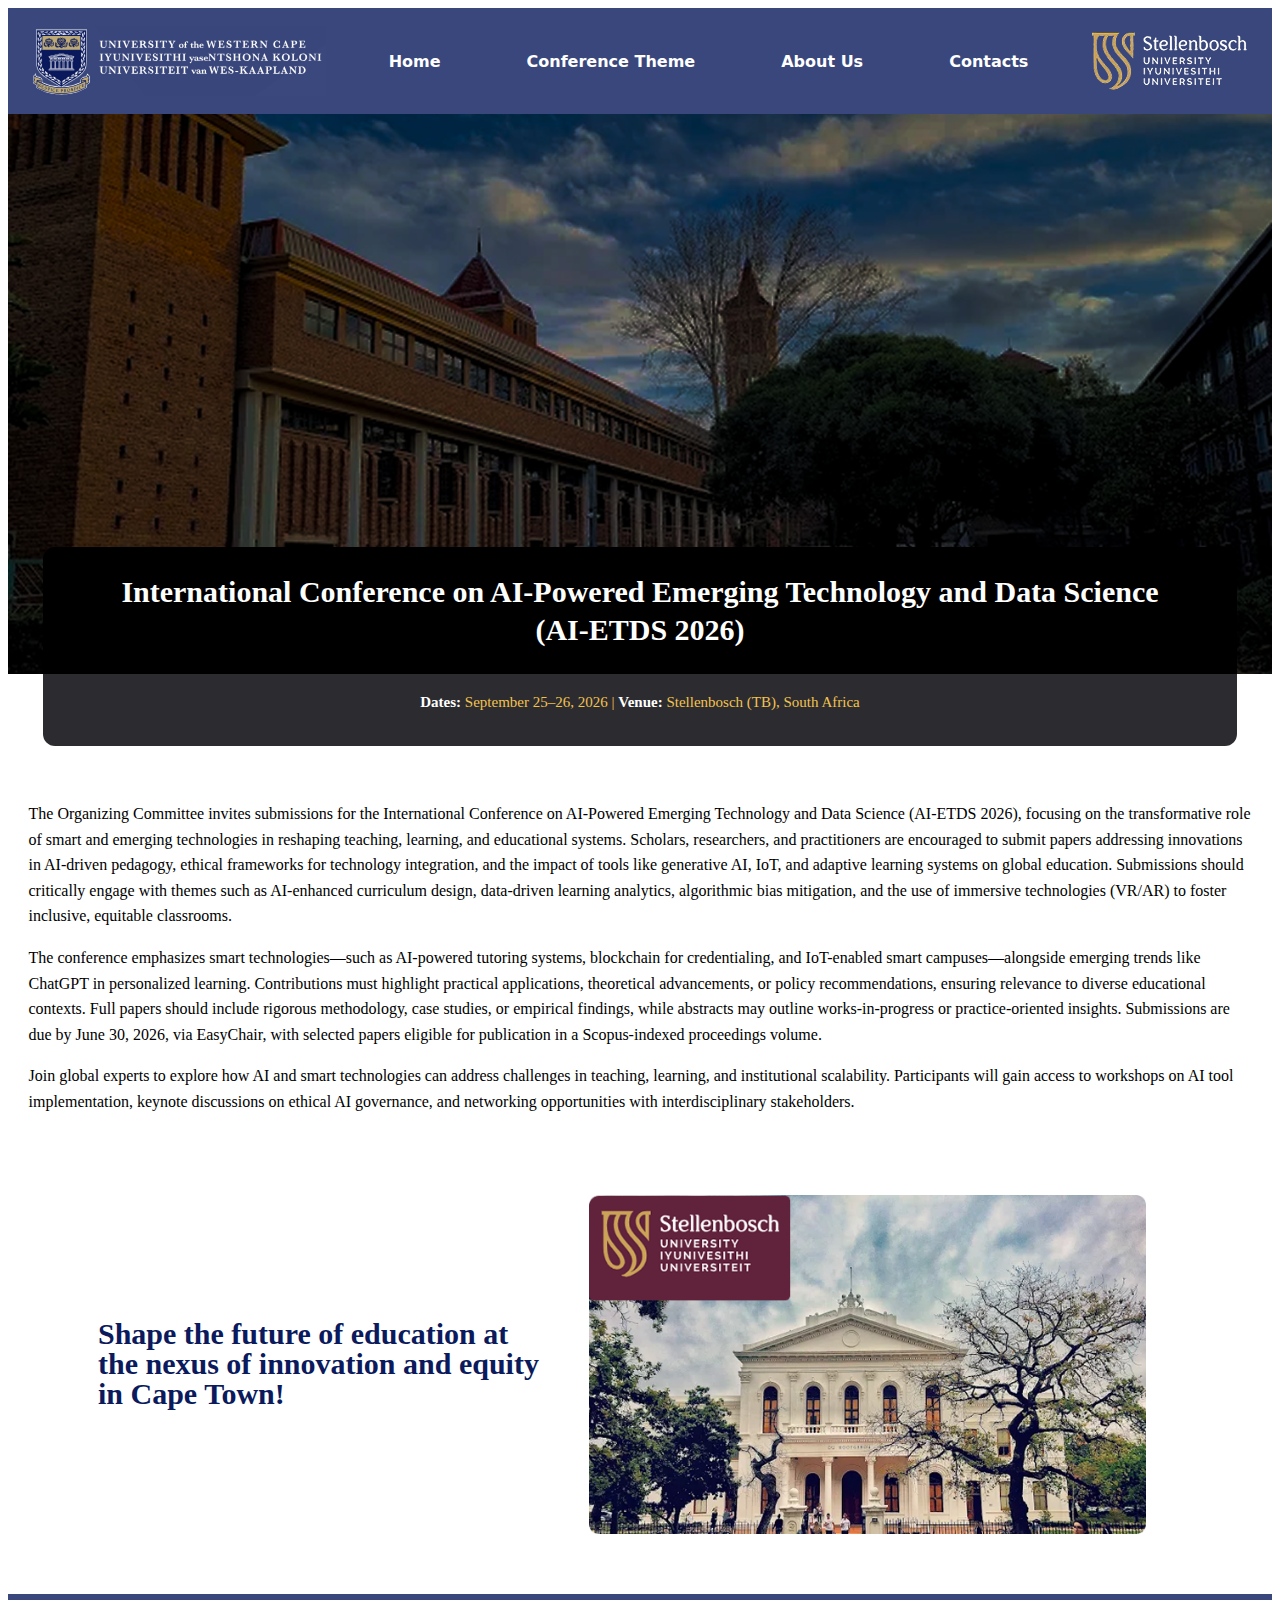
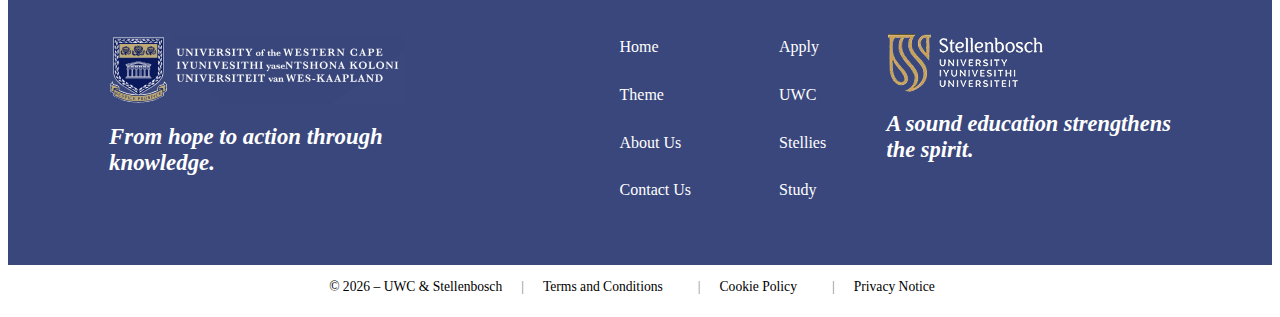
<file: index.html>
<!DOCTYPE html>
<head>
    <link rel="stylesheet" href="styles.css">
    <title>Home Page</title>
<body>
<div class="header-container">
    <div class="header">
        <img src="uwc-logo.png"
        alt="uwc logo" class="uwc-logo">
        

        <nav class="nav-bar">
            <a href="index.html" class="nav-btn">Home</a>
            <a href="theme.html" class="nav-btn">Conference Theme</a>
            <a href="about.html" class="nav-btn">About Us</a>
            <!-- <a href="dates.html" class="nav-btn">Key Dates</a> -->
            <a href="contacts.html" class="nav-btn">Contacts</a>
        </nav>

        <img src="stellies-logo.png"
        alt="university of Stellenbosch's logo" class="stellies-logo">
    </div>
</div>

<section class="hero">
  <div class="hero-overlay"></div>

  <div class="hero-card">
    <h2>International Conference on AI-Powered Emerging Technology and Data Science </h2>
    <h2>(AI-ETDS 2026)</h2>
   </div>
</section>

<section class="hero-bar">
    <p class="hero-dates">
        <span class="hero-dates-white">Dates:</span> September 25–26, 2026 |
        <span class="hero-dates-white">Venue:</span> Stellenbosch (TB), South Africa
    </p>

</section>


<section class="content">
<p>
The Organizing Committee invites submissions for the International Conference on AI-Powered Emerging Technology and Data Science (AI-ETDS 2026), focusing on the transformative role of smart and emerging technologies in reshaping teaching, learning, and educational systems. Scholars, researchers, and practitioners are encouraged to submit papers addressing innovations in AI-driven pedagogy, ethical frameworks for technology integration, and the impact of tools like generative AI, IoT, and adaptive learning systems on global education. Submissions should critically engage with themes such as AI-enhanced curriculum design, data-driven learning analytics, algorithmic bias mitigation, and the use of immersive technologies (VR/AR) to foster inclusive, equitable classrooms.  
</p>
<p>
The conference emphasizes smart technologies—such as AI-powered tutoring systems, blockchain for credentialing, and IoT-enabled smart campuses—alongside emerging trends like ChatGPT in personalized learning. Contributions must highlight practical applications, theoretical advancements, or policy recommendations, ensuring relevance to diverse educational contexts. Full papers should include rigorous methodology, case studies, or empirical findings, while abstracts may outline works-in-progress or practice-oriented insights. Submissions are due by June 30, 2026, via EasyChair, with selected papers eligible for publication in a Scopus-indexed proceedings volume.  
</p>
<p>
Join global experts to explore how AI and smart technologies can address challenges in teaching, learning, and institutional scalability. Participants will gain access to workshops on AI tool implementation, keynote discussions on ethical AI governance, and networking opportunities with interdisciplinary stakeholders. 
</p>
</section>

<div class="stell-pic">
    <div class="stellies-text">
        <h2>Shape the future of education at the nexus of innovation and equity in Cape Town!</h2>
    </div>
    
    <div class="stellies-pic">
        <img src="stellies-pic.png" alt="Stellenbosch campus" class="stellies-img">
    </div>

</div>

<footer class="footer">
  <div class="footer-top">
    <div class="footer-actions">
      <img src="uwc-logo.png" alt="uwc logo" class="uwc-logo">

      <h2 class="footer-quote">
        From hope to action through <br>knowledge.
      </h2>
    </div>

    <div class="footer-links">

      <div class="footer-links-columns">
        <ul>
          <li><a href="https://www.uwc.ac.za/about/uwc-at-a-glance" target="_blank">Home</a></li>
          <li><a href="https://www.uwc.ac.za/about/uwc-careers" target="_blank">Theme</a></li>
          <li><a href="https://www.uwc.ac.za/about/international-relations" target="_blank">About Us</a></li>
          <li><a href="https://www.uwc.ac.za/about/leadership/chancellor" target="_blank">Contact Us</a></li>
        </ul>

        <ul>
          <li><a href="https://www.uwc.ac.za/campus-life/student-life-and-culture" target="_blank">Apply</a></li>
          <li><a href="https://www.uwc.ac.za/about/alumni" target="_blank">UWC</a></li>
          <li><a href="https://www.uwc.ac.za/campus-life/resources/library" target="_blank">Stellies</a></li>
          <li><a href="https://www.uwc.ac.za/news-and-announcements/news" target="_blank">Study</a></li>
        </ul>
        <div class="footer-stellies-logo">
            <img src="stellies-logo.png" alt="university of Stellenbosch's logo" class="my-stellies-logo">
            <h2><em>A sound education strengthens <br>the spirit.</em></h2>
        </div>
      </div>
    </div>
  </div>



  <div class="footer-bottom">
    <div class="footer-bottom-inner">
    <span>© 2026 – UWC &amp; Stellenbosch</span>
    <span class="divider">|</span>
    <a href="https://www.uwc.ac.za/campus-life/student-development-support/policies">Terms and Conditions</a>
    <span class="divider">|</span>
    <a href="https://www.uwc.ac.za/campus-life/student-development-support/policies">Cookie Policy</a>
    <span class="divider">|</span>
    <a href="https://www.uwc.ac.za/privacy-policy">       Privacy Notice</a>
    </div>
</div>
</footer>


</body>

</head>
</file>
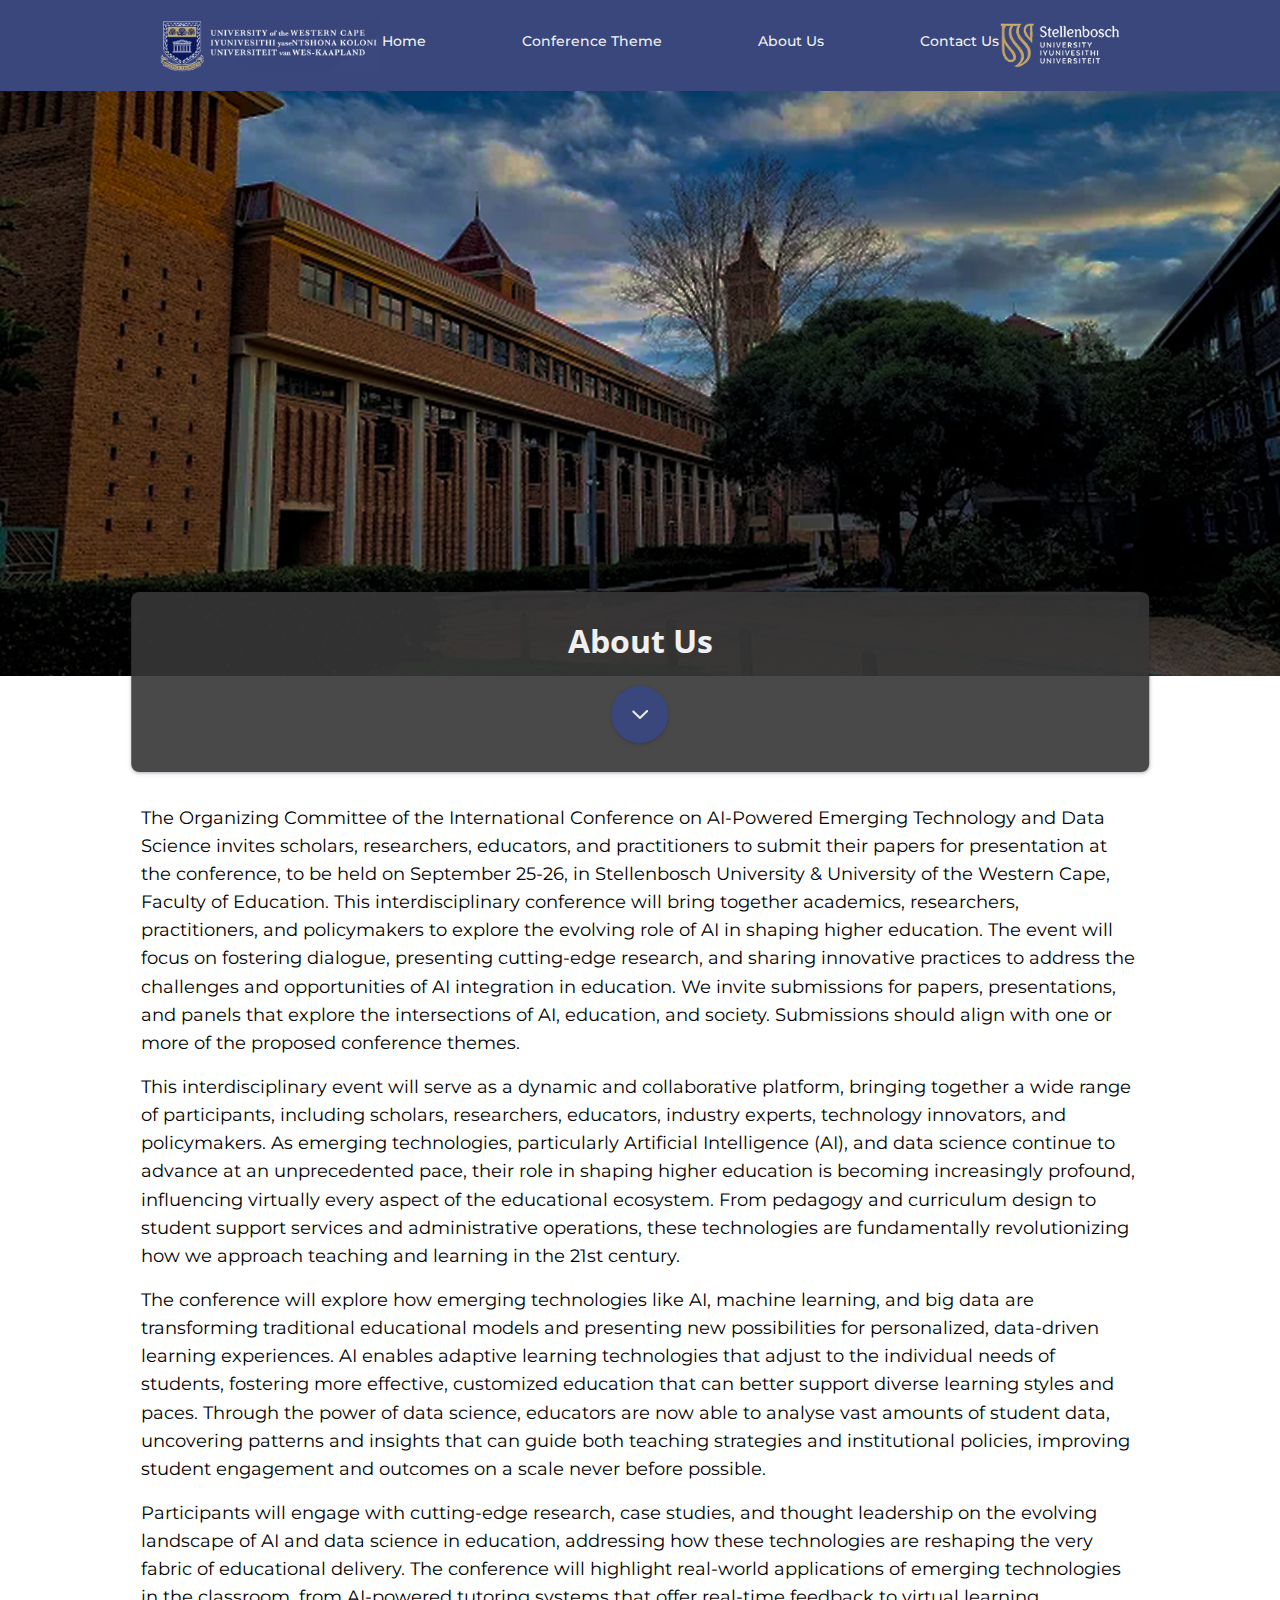
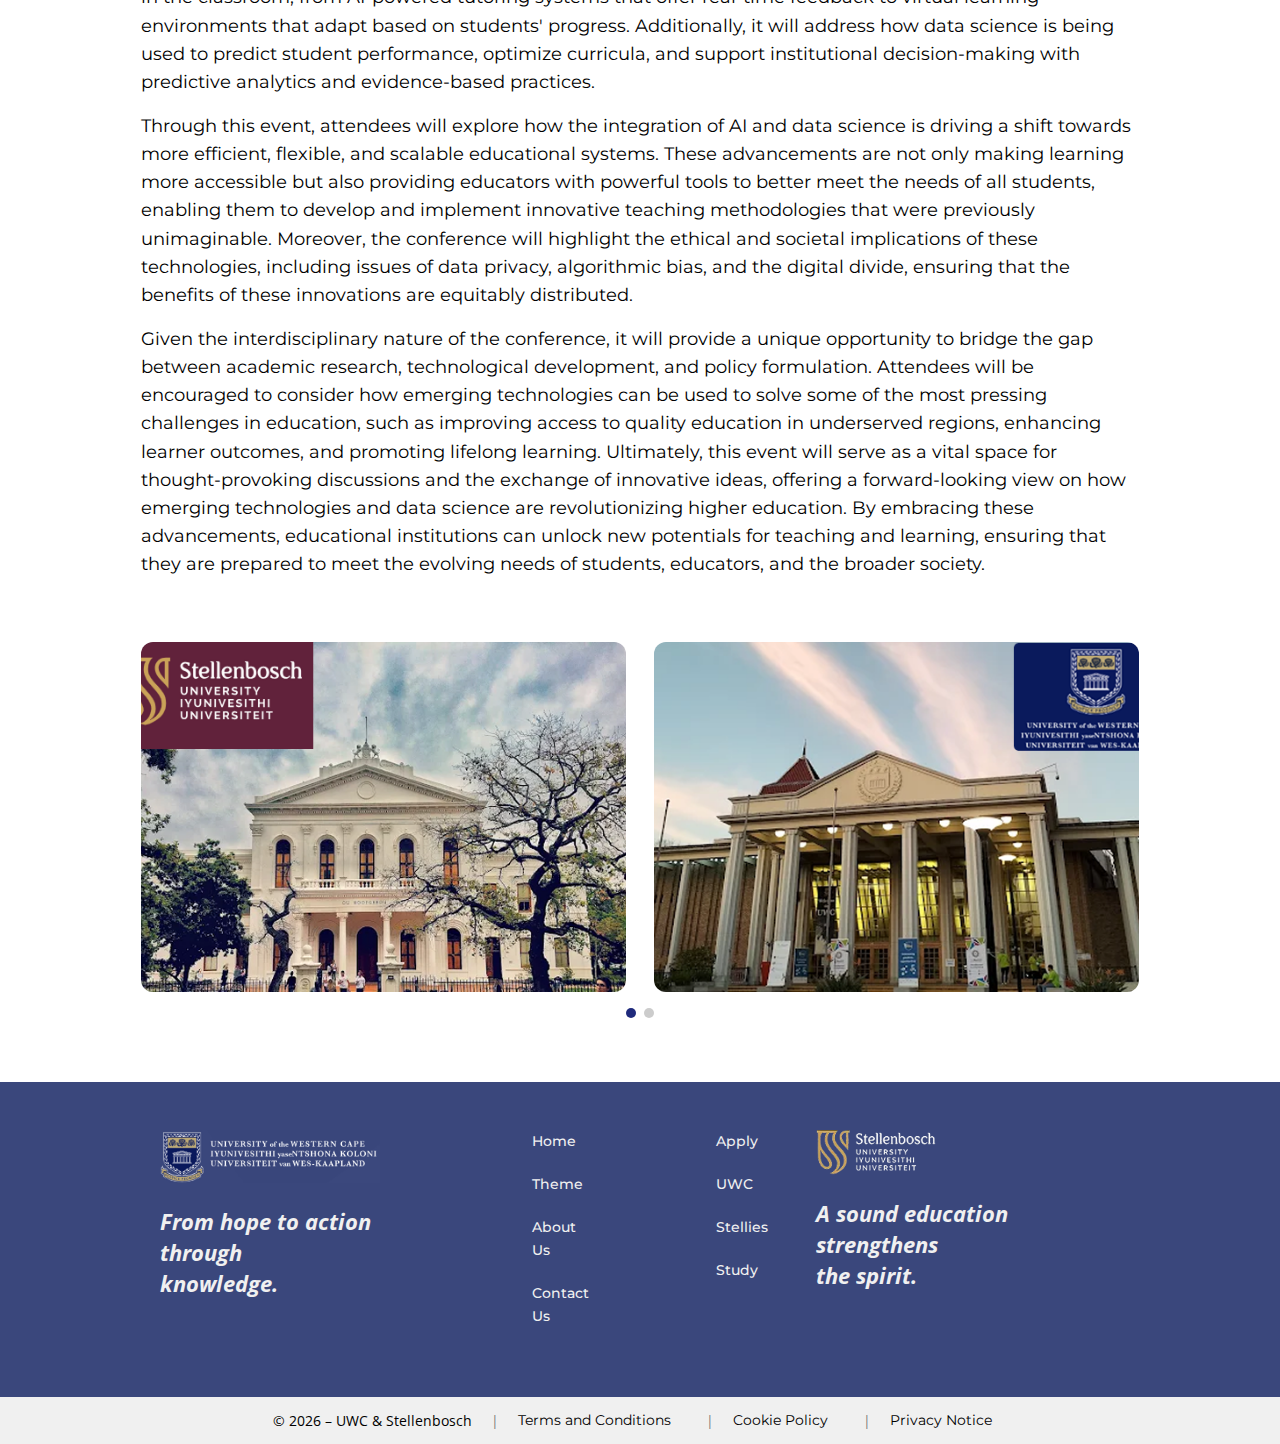
<file: about.html>
<!DOCTYPE html>
<head>
    <link rel="stylesheet" href="css/styles.css">
    <title>About Us</title>

<body>
<div class="header-container">
    <div class="header">
        <img class="logo" src="images/uwc-logo.png"
        alt="uwc logo" class="uwc-logo">
        

        <nav class="nav-bar">
            <a href="index.html" class="nav-btn">Home</a>
            <a href="theme.html" class="nav-btn">Conference Theme</a>
            <a href="about.html" class="nav-btn">About Us</a>
            <a href="contacts.html" class="nav-btn">Contact Us</a>
        </nav>

        <img class="logo logo2" src="images/stellies-logo.png"
        alt="university of Stellenbosch's logo" class="stellies-logo">
    </div>
</div>

<section class="hero">
  <div class="hero-card hero-card2">
    <div class="hero-card-content">
      <h2>About Us</h2>
    </div>
    <div class="down-arrow">
        <img src="images/down-arrow.svg" alt="down arrow">
    </div>
    </div>
   </div>
</section>

<section class="about-section">
<main class="about-content">
<p>
The Organizing Committee of the International Conference on AI-Powered Emerging Technology and Data Science invites scholars, researchers, educators, and practitioners to submit their papers for presentation at the conference, to be held on September 25-26, in Stellenbosch University  & University of the Western Cape, Faculty of Education. This interdisciplinary conference will bring together academics, researchers, practitioners, and policymakers to explore the evolving role of AI in shaping higher education. The event will focus on fostering dialogue, presenting cutting-edge research, and sharing innovative practices to address the challenges and opportunities of AI integration in education. We invite submissions for papers, presentations, and panels that explore the intersections of AI, education, and society. Submissions should align with one or more of the proposed conference themes.
</p>

<p>
This interdisciplinary event will serve as a dynamic and collaborative platform, bringing together a wide range of participants, including scholars, researchers, educators, industry experts, technology innovators, and policymakers. As emerging technologies, particularly Artificial Intelligence (AI), and data science continue to advance at an unprecedented pace, their role in shaping higher education is becoming increasingly profound, influencing virtually every aspect of the educational ecosystem. From pedagogy and curriculum design to student support services and administrative operations, these technologies are fundamentally revolutionizing how we approach teaching and learning in the 21st century.
</p>

<p>
The conference will explore how emerging technologies like AI, machine learning, and big data are transforming traditional educational models and presenting new possibilities for personalized, data-driven learning experiences. AI enables adaptive learning technologies that adjust to the individual needs of students, fostering more effective, customized education that can better support diverse learning styles and paces. Through the power of data science, educators are now able to analyse vast amounts of student data, uncovering patterns and insights that can guide both teaching strategies and institutional policies, improving student engagement and outcomes on a scale never before possible.
</p>

<p>
Participants will engage with cutting-edge research, case studies, and thought leadership on the evolving landscape of AI and data science in education, addressing how these technologies are reshaping the very fabric of educational delivery. The conference will highlight real-world applications of emerging technologies in the classroom, from AI-powered tutoring systems that offer real-time feedback to virtual learning environments that adapt based on students' progress. Additionally, it will address how data science is being used to predict student performance, optimize curricula, and support institutional decision-making with predictive analytics and evidence-based practices.
</p>

<p>
Through this event, attendees will explore how the integration of AI and data science is driving a shift towards more efficient, flexible, and scalable educational systems. These advancements are not only making learning more accessible but also providing educators with powerful tools to better meet the needs of all students, enabling them to develop and implement innovative teaching methodologies that were previously unimaginable. Moreover, the conference will highlight the ethical and societal implications of these technologies, including issues of data privacy, algorithmic bias, and the digital divide, ensuring that the benefits of these innovations are equitably distributed.
</p>

<p>
Given the interdisciplinary nature of the conference, it will provide a unique opportunity to bridge the gap between academic research, technological development, and policy formulation. Attendees will be encouraged to consider how emerging technologies can be used to solve some of the most pressing challenges in education, such as improving access to quality education in underserved regions, enhancing learner outcomes, and promoting lifelong learning. Ultimately, this event will serve as a vital space for thought-provoking discussions and the exchange of innovative ideas, offering a forward-looking view on how emerging technologies and data science are revolutionizing higher education. By embracing these advancements, educational institutions can unlock new potentials for teaching and learning, ensuring that they are prepared to meet the evolving needs of students, educators, and the broader society.
</p>
</main>

<div class="carousel">
  <div class="carousel-track">
    <div class="carousel-slide">
      <img src="images/st-img.png" alt="Stellenbosch campus">
    </div>

    <div class="carousel-slide">
      <img src="images/uwc-grad-hall.png" alt="UWC campus">
    </div>
  </div>

  <div class="carousel-dots">
    <span class="dot active"></span>
    <span class="dot"></span>
  </div>
</div>

</section>

<footer class="footer">
  <div class="footer-top">
    <div class="footer-actions">
      <img class="logo" src="images/uwc-logo.png" alt="uwc logo">
      <h2 class="footer-quote">From hope to action through <br>knowledge.</h2>
    </div>

    <div class="footer-links">
        <ul>
          <li><a href="https://www.uwc.ac.za/about/uwc-at-a-glance" target="_blank">Home</a></li>
          <li><a href="https://www.uwc.ac.za/about/uwc-careers" target="_blank">Theme</a></li>
          <li><a href="https://www.uwc.ac.za/about/international-relations" target="_blank">About Us</a></li>
          <li><a href="https://www.uwc.ac.za/about/leadership/chancellor" target="_blank">Contact Us</a></li>
        </ul>

        <ul>
          <li><a href="https://www.uwc.ac.za/campus-life/student-life-and-culture" target="_blank">Apply</a></li>
          <li><a href="https://www.uwc.ac.za/about/alumni" target="_blank">UWC</a></li>
          <li><a href="https://www.uwc.ac.za/campus-life/resources/library" target="_blank">Stellies</a></li>
          <li><a href="https://www.uwc.ac.za/news-and-announcements/news" target="_blank">Study</a></li>
        </ul>
    </div>

            <div class="footer-actions">
            <img class="logo2" src="images/stellies-logo.png" alt="university of Stellenbosch's logo" class="my-stellies-logo">
            <h2 class="footer-quote"><em>A sound education strengthens <br>the spirit.</em></h2>
        </div>
  </div>


  <div class="footer-bottom">
    <div class="footer-bottom-inner">
    <span>© 2026 – UWC &amp; Stellenbosch</span>
    <span class="divider">|</span>
    <a href="https://www.uwc.ac.za/campus-life/student-development-support/policies">Terms and Conditions</a>
    <span class="divider">|</span>
    <a href="https://www.uwc.ac.za/campus-life/student-development-support/policies">Cookie Policy</a>
    <span class="divider">|</span>
    <a href="https://www.uwc.ac.za/privacy-policy">       Privacy Notice</a>
    </div>
</div>
</footer>
</body>
</head>
</file>
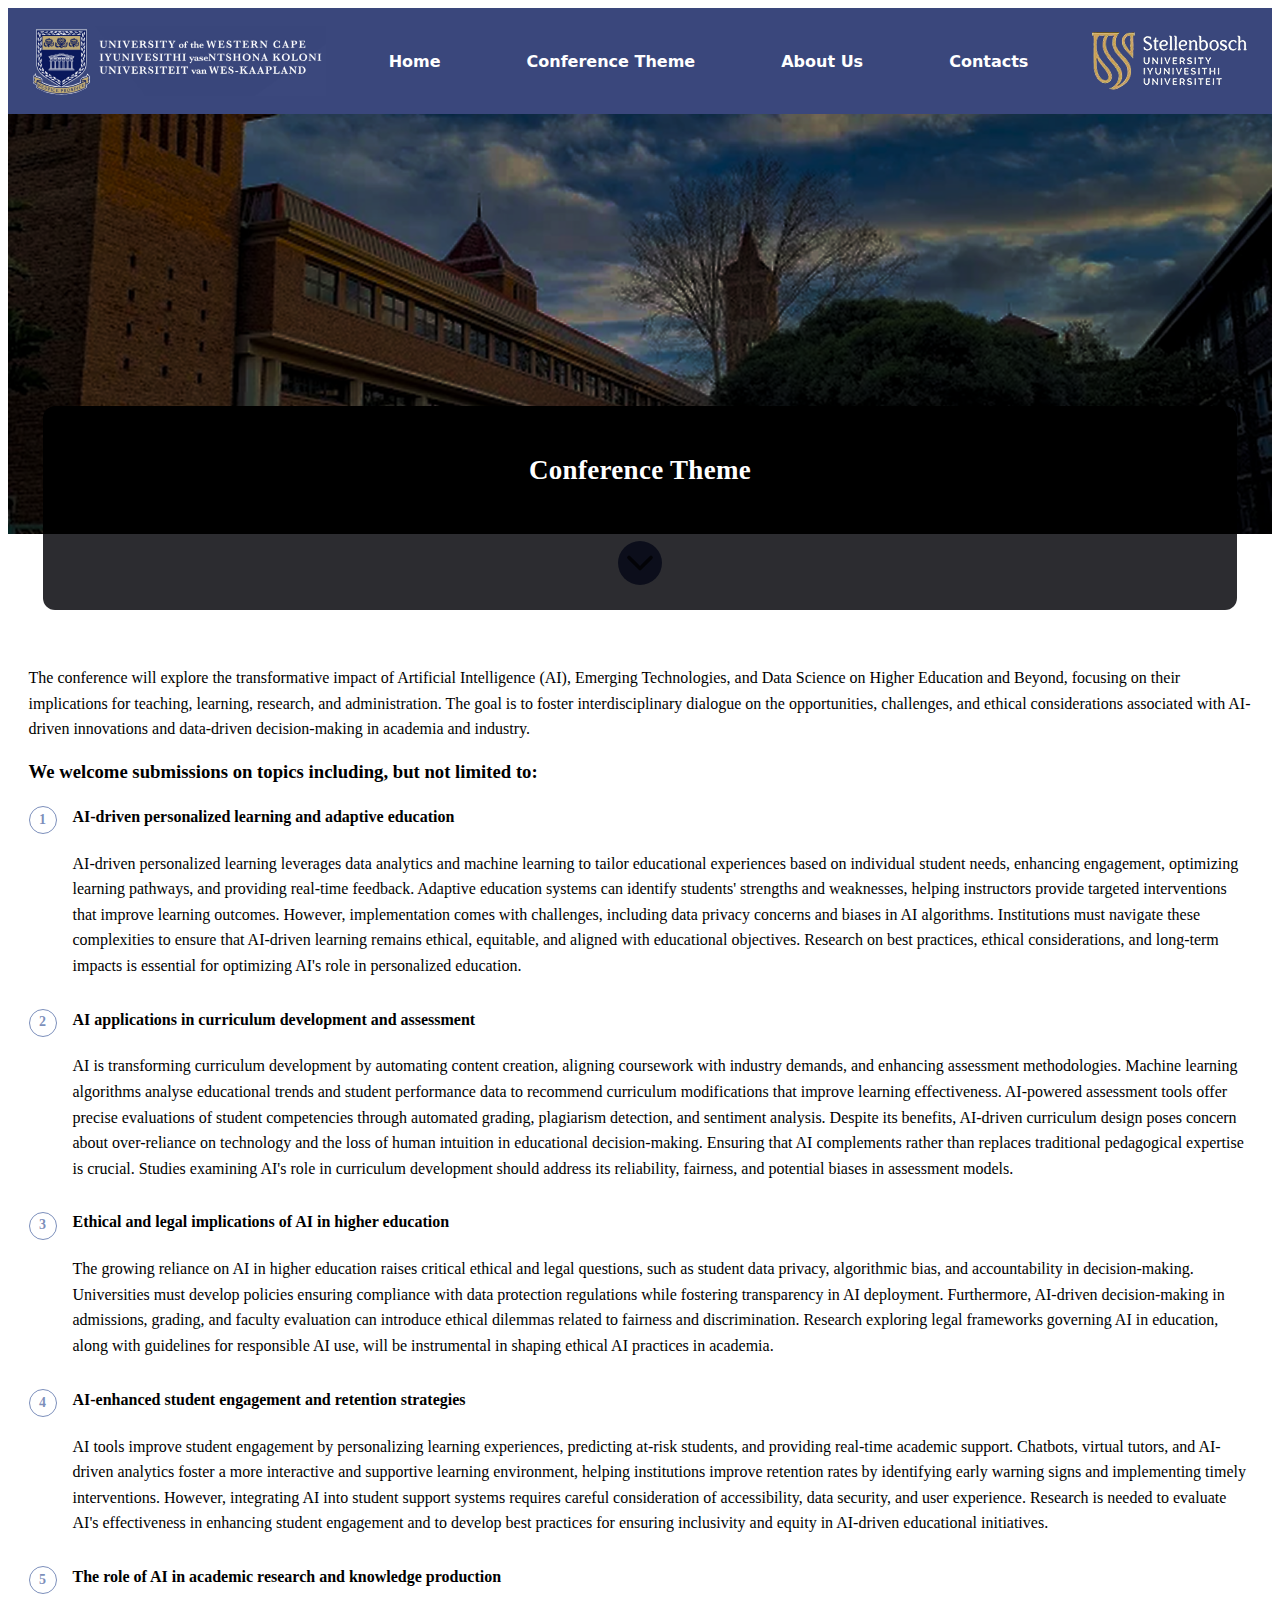
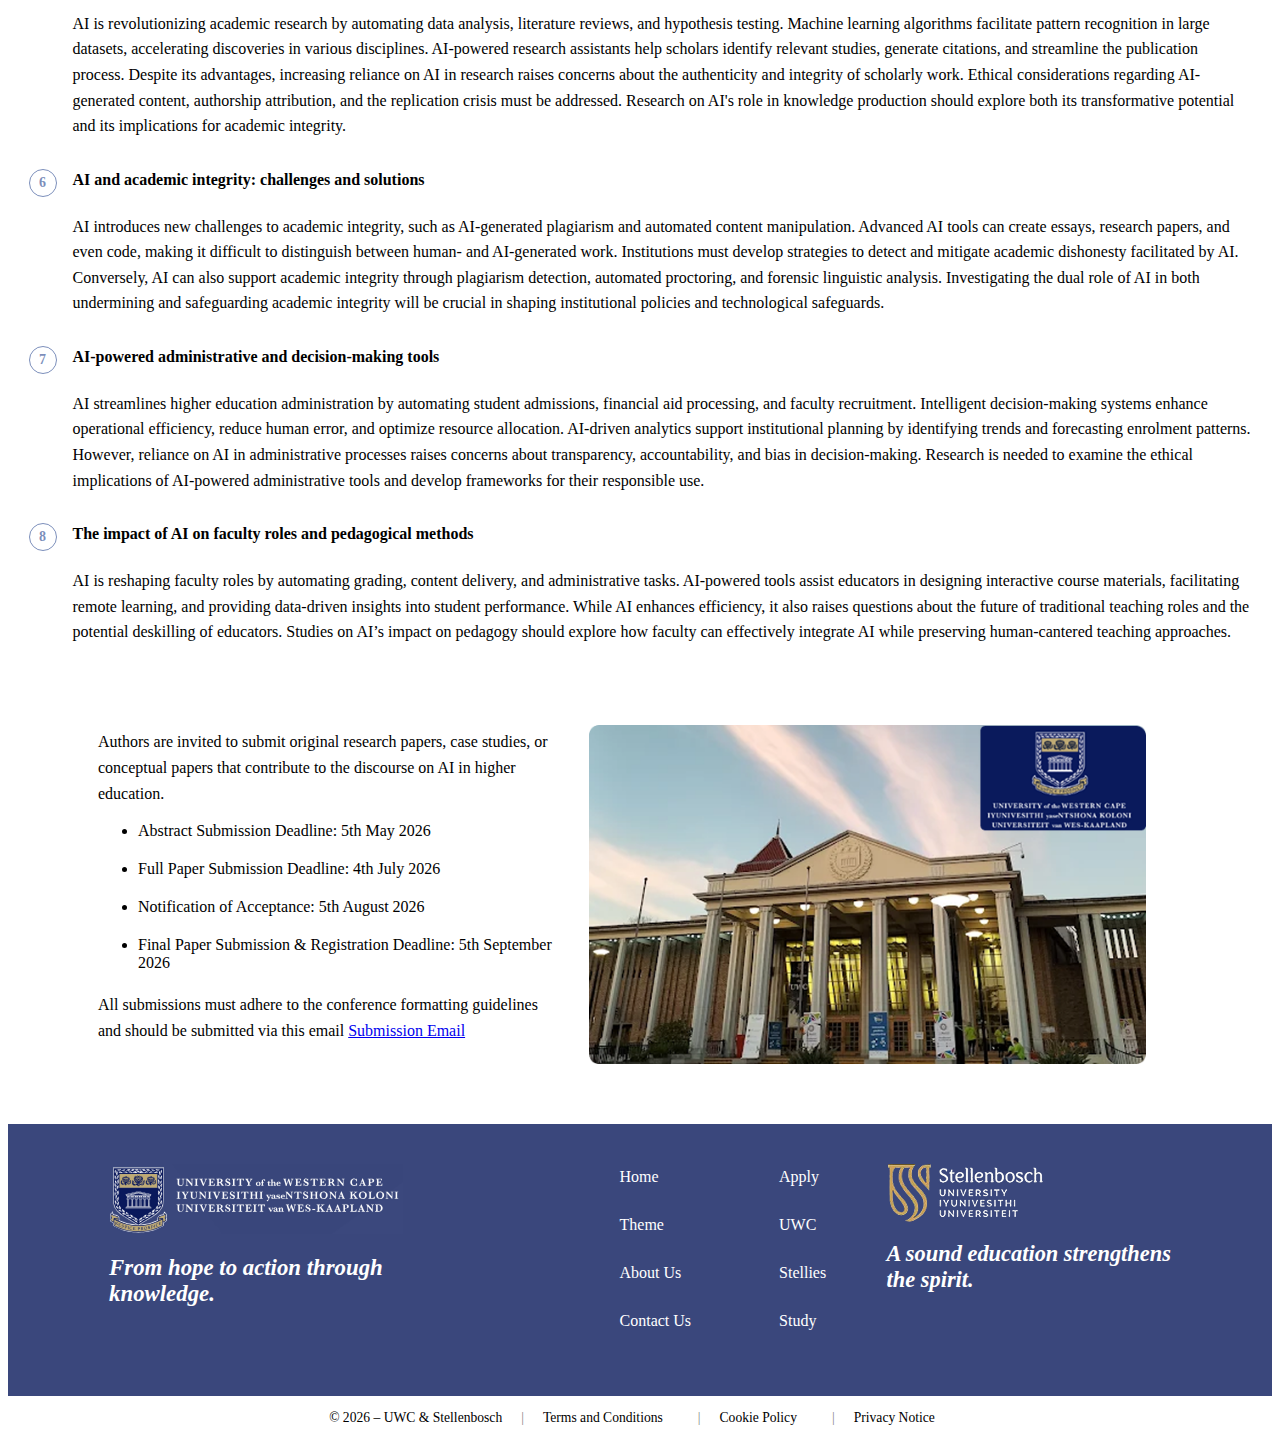
<file: theme.html>
<!DOCTYPE html>
<head>
    <link rel="stylesheet" href="styles.css">
    <title>Conference Theme Overview</title>
<body>
<div class="header-container">
    <div class="header">
        <img src="uwc-logo.png"
        alt="uwc logo" class="uwc-logo">
        

        <nav class="nav-bar">
            <a href="index.html" class="nav-btn">Home</a>
            <a href="theme.html" class="nav-btn">Conference Theme</a>
            <a href="about.html" class="nav-btn">About Us</a>
            <!-- <a href="dates.html" class="nav-btn">Key Dates</a> -->
            <a href="contacts.html" class="nav-btn">Contacts</a>
        </nav>

        <img src="stellies-logo.png"
        alt="university of Stellenbosch's logo" class="stellies-logo">
    </div>
</div>

<section class="hero hero--theme">
  <div class="hero-overlay"></div>

  <div class="hero-tab">
    <div class="hero-tab-inner">
      <span class="hero-tab-title"><h2>Conference Theme</h2></span>

      <button class="hero-tab-btn" type="button" aria-label="Scroll to conference theme">
        <svg class="hero-tab-icon" viewBox="0 0 24 24" aria-hidden="true">
          <path d="M6 9l6 6 6-6" fill="none" stroke="currentColor" stroke-width="2"
                stroke-linecap="round" stroke-linejoin="round"/>
        </svg>
      </button>
    </div>
  </div>
</section>

<section class="hero-bar hero-bar--theme"></section>

<main class="content">
<div class="theme-text">

<p>
The conference will explore the transformative impact of Artificial Intelligence (AI), Emerging Technologies, and Data Science on Higher Education and Beyond, focusing on their implications for teaching, learning, research, and administration. The goal is to foster interdisciplinary dialogue on the opportunities, challenges, and ethical considerations associated with AI-driven innovations and data-driven decision-making in academia and industry.
</p>


<h3>We welcome submissions on topics including, but not limited to:</h3>
<ol>
	<li><h4>AI-driven personalized learning and adaptive education</h4>
AI-driven personalized learning leverages data analytics and machine learning to tailor educational experiences based on individual student needs, enhancing engagement, optimizing learning pathways, and providing real-time feedback. Adaptive education systems can identify students' strengths and weaknesses, helping instructors provide targeted interventions that improve learning outcomes. However, implementation comes with challenges, including data privacy concerns and biases in AI algorithms. Institutions must navigate these complexities to ensure that AI-driven learning remains ethical, equitable, and aligned with educational objectives. Research on best practices, ethical considerations, and long-term impacts is essential for optimizing AI's role in personalized education.</li>


	<li><h4>AI applications in curriculum development and assessment</h4>
AI is transforming curriculum development by automating content creation, aligning coursework with industry demands, and enhancing assessment methodologies. Machine learning algorithms analyse educational trends and student performance data to recommend curriculum modifications that improve learning effectiveness. AI-powered assessment tools offer precise evaluations of student competencies through automated grading, plagiarism detection, and sentiment analysis. Despite its benefits, AI-driven curriculum design poses concern about over-reliance on technology and the loss of human intuition in educational decision-making. Ensuring that AI complements rather than replaces traditional pedagogical expertise is crucial. Studies examining AI's role in curriculum development should address its reliability, fairness, and potential biases in assessment models.</li>
	<li><h4>Ethical and legal implications of AI in higher education</h4>
The growing reliance on AI in higher education raises critical ethical and legal questions, such as student data privacy, algorithmic bias, and accountability in decision-making. Universities must develop policies ensuring compliance with data protection regulations while fostering transparency in AI deployment. Furthermore, AI-driven decision-making in admissions, grading, and faculty evaluation can introduce ethical dilemmas related to fairness and discrimination. Research exploring legal frameworks governing AI in education, along with guidelines for responsible AI use, will be instrumental in shaping ethical AI practices in academia.</li>
	<li><h4>AI-enhanced student engagement and retention strategies</h4>
AI tools improve student engagement by personalizing learning experiences, predicting at-risk students, and providing real-time academic support. Chatbots, virtual tutors, and AI-driven analytics foster a more interactive and supportive learning environment, helping institutions improve retention rates by identifying early warning signs and implementing timely interventions. However, integrating AI into student support systems requires careful consideration of accessibility, data security, and user experience. Research is needed to evaluate AI's effectiveness in enhancing student engagement and to develop best practices for ensuring inclusivity and equity in AI-driven educational initiatives.</li>
	<li><h4>The role of AI in academic research and knowledge production</h4>
AI is revolutionizing academic research by automating data analysis, literature reviews, and hypothesis testing. Machine learning algorithms facilitate pattern recognition in large datasets, accelerating discoveries in various disciplines. AI-powered research assistants help scholars identify relevant studies, generate citations, and streamline the publication process. Despite its advantages, increasing reliance on AI in research raises concerns about the authenticity and integrity of scholarly work. Ethical considerations regarding AI-generated content, authorship attribution, and the replication crisis must be addressed. Research on AI's role in knowledge production should explore both its transformative potential and its implications for academic integrity.</li>
	<li><h4>AI and academic integrity: challenges and solutions</h4>
AI introduces new challenges to academic integrity, such as AI-generated plagiarism and automated content manipulation. Advanced AI tools can create essays, research papers, and even code, making it difficult to distinguish between human- and AI-generated work. Institutions must develop strategies to detect and mitigate academic dishonesty facilitated by AI. Conversely, AI can also support academic integrity through plagiarism detection, automated proctoring, and forensic linguistic analysis. Investigating the dual role of AI in both undermining and safeguarding academic integrity will be crucial in shaping institutional policies and technological safeguards.</li>
	<li><h4>AI-powered administrative and decision-making tools</h4>
AI streamlines higher education administration by automating student admissions, financial aid processing, and faculty recruitment. Intelligent decision-making systems enhance operational efficiency, reduce human error, and optimize resource allocation. AI-driven analytics support institutional planning by identifying trends and forecasting enrolment patterns. However, reliance on AI in administrative processes raises concerns about transparency, accountability, and bias in decision-making. Research is needed to examine the ethical implications of AI-powered administrative tools and develop frameworks for their responsible use.</li>
	<li><h4>The impact of AI on faculty roles and pedagogical methods</h4>
AI is reshaping faculty roles by automating grading, content delivery, and administrative tasks. AI-powered tools assist educators in designing interactive course materials, facilitating remote learning, and providing data-driven insights into student performance. While AI enhances efficiency, it also raises questions about the future of traditional teaching roles and the potential deskilling of educators. Studies on AI’s impact on pedagogy should explore how faculty can effectively integrate AI while preserving human-cantered teaching approaches.
</ol>

</div>
</main>
<div class="udubs-pic">
    <div class="udubs-text">
        <p>
            Authors are invited to submit original research papers, case studies, or conceptual papers that contribute to the discourse on AI in higher education.
        </p>
        <ul>
            <li>Abstract Submission Deadline: 5th May 2026</li>
            <li>Full Paper Submission Deadline: 4th July 2026</li>
            <li>Notification of Acceptance: 5th August 2026</li>
            <li>Final Paper Submission & Registration Deadline: 5th September 2026</li>
        </ul>
        <p>
            All submissions must adhere to the conference formatting guidelines and should be submitted via this email <a href="mailto:iharun@uwc.ac.za">Submission Email</a>
        </p>
    </div>
    <div class="uwc-pic">
        <img src="uwc-grad-hall.png" alt="UWC campus" class="uwc-img">
    </div>

</div>

<footer class="footer">
  <div class="footer-top">
    <div class="footer-actions">
      <img src="uwc-logo.png" alt="uwc logo" class="uwc-logo">

      <h2 class="footer-quote">
        From hope to action through <br>knowledge.
      </h2>
    </div>

    <div class="footer-links">

      <div class="footer-links-columns">
        <ul>
          <li><a href="https://www.uwc.ac.za/about/uwc-at-a-glance" target="_blank">Home</a></li>
          <li><a href="https://www.uwc.ac.za/about/uwc-careers" target="_blank">Theme</a></li>
          <li><a href="https://www.uwc.ac.za/about/international-relations" target="_blank">About Us</a></li>
          <li><a href="https://www.uwc.ac.za/about/leadership/chancellor" target="_blank">Contact Us</a></li>
        </ul>

        <ul>
          <li><a href="https://www.uwc.ac.za/campus-life/student-life-and-culture" target="_blank">Apply</a></li>
          <li><a href="https://www.uwc.ac.za/about/alumni" target="_blank">UWC</a></li>
          <li><a href="https://www.uwc.ac.za/campus-life/resources/library" target="_blank">Stellies</a></li>
          <li><a href="https://www.uwc.ac.za/news-and-announcements/news" target="_blank">Study</a></li>
        </ul>
        <div class="footer-stellies-logo">
            <img src="stellies-logo.png" alt="university of Stellenbosch's logo" class="my-stellies-logo">
            <h2><em>A sound education strengthens <br>the spirit.</em></h2>
        </div>
      </div>
    </div>
  </div>



  <div class="footer-bottom">
    <div class="footer-bottom-inner">
    <span>© 2026 – UWC &amp; Stellenbosch</span>
    <span class="divider">|</span>
    <a href="https://www.uwc.ac.za/campus-life/student-development-support/policies">Terms and Conditions</a>
    <span class="divider">|</span>
    <a href="https://www.uwc.ac.za/campus-life/student-development-support/policies">Cookie Policy</a>
    <span class="divider">|</span>
    <a href="https://www.uwc.ac.za/privacy-policy">       Privacy Notice</a>
    </div>
</div>
</footer>
</body>
</head>
</file>
<file: styles.css>
.header-container{
    background-color: #3A477C;
    padding: 8px 0px;
    max-width: none;
    height: auto;
    width: 100%;
}

.header {
    display: flex;
    flex-wrap: wrap;
    align-items: center;
    margin: 0 auto;
    justify-content: space-between;
    max-width: 1368px;
    width: 100%;
    height: auto;
    padding: 10px 24px; 
    box-sizing: border-box;
}

.nav-bar{
    display: flex;
    justify-content: center;
    gap: 86px;
    flex: 1;
    width:auto;
    background-color: #3A477C;
    
}

@media (max-width: 900px) {
    .nav-bar {
        gap: 18px;
    }
} 

.nav-btn{
    padding: 0;
    background-color: transparent;
    color: #ffffff;
    text-decoration: none;
    border-radius: 0;
    font-family: system-ui, -apple-system, BlinkMacSystemFont, 'Segoe UI', Roboto, Oxygen, Ubuntu, Cantarell, 'Open Sans', 'Helvetica Neue', sans-serif;
    font-weight: 600;
    font-size: 16px;
    /* text-align: right; */
    /* gap:86; */
}

.nav-btn:hover {
    text-decoration: underline;
}

.hero {
    position: relative;
    height: 560px;
    max-width: none;
    width: 100%;
    background-image: url("uwc-background.png");
    background-size: cover; 
    background-position: center 25%;
}

@media (max-width: 1200px) {
  .hero {
    height: 520px;
    background-position: center 30%;
  }
}

@media (max-width: 900px) {
  .hero {
    height: 420px;
    background-position: center 35%;
  }
}

@media (max-width: 600px) {
  .hero {
    height: 320px;
    background-position: center 40%;
  }
}



.hero-overlay {
    position:absolute;
    inset:0;
    background: rgba(0,0,0,0.35);
}

.hero-card{
    max-width:1333px;
    position: absolute;
    left: 50%;
    bottom: 0;
    transform:translateX(-50%);
    width: calc(100% - 180px);
    background: black;
    color: white;
    margin: 0;
    padding:26px 55px;
    border-radius: 12px 12px 0 0;
    text-align: center;
    z-index: 2;


}

.hero-card h2{
    margin: 0;
    font-size: 30px;
    font-weight: 700;
    color:#ffffff;
    text-align: center;
    line-height: 1.25;
    font-family: open sans hebrew;
}

.content {
    max-width: 1223px;
    margin: 0 auto 80px;
    /* padding: 0 90px; */
}

.about-section .content,
.about-section .stell-pic{
  max-width: 1332px;        /* match your site width */
  margin: 0 auto;           /* center the whole block */
  padding: 0 90px;          /* same left/right edges */
  box-sizing: border-box;
}

.about-section .content p{
  line-height: 1.7;
  margin: 0 0 18px;
}

.about-section .stell-pic{
  margin-top: 28px;
  display: grid;
  grid-template-columns: 1fr 1fr;
  gap: 28px;
  align-items: start;
}

.about-section .stell-pic img{
  width: 100%;
  height: auto;
  display: block;
  border-radius: 18px;
}

@media (max-width: 900px){
  .about-section .content,
  .about-section .stell-pic{
    padding: 0 24px;
  }

  .about-section .stell-pic{
    grid-template-columns: 1fr;
  }

  .about-section .stellies-img,
  .about-section .uwc-img{
    height: auto;
  }
}

.about-section .content{
  max-width: 1332px;
  margin: 0 auto 80px;
  padding: 0 90px;     
  box-sizing: border-box;
}


.about-section .about-images{
  margin-top: 28px;
  display: grid;
  grid-template-columns: 1fr 1fr;
  gap: 28px;
}

.about-section .img-box{
  border-radius: 18px;
  overflow: hidden;
}


.about-section .img-box img{
  width: 100%;
  height: 339px;        
  display: block;
  object-fit: cover;    
  object-position: center;
}


@media (max-width: 900px){
  .about-section .content{ padding: 0 24px; }
  .about-section .about-images{ grid-template-columns: 1fr; }
  .about-section .img-box img{ height: auto; }
}

.hero-bar {
  width: min(100% - 180px);
  margin: 0 auto 55px;
  background: #040408D6; 
  color: white;  
  border-radius: 0 0 12px 12px;
  padding: 16px 55px;
  text-align: center;
  position:relative;
  z-index: 3;
}

.hero-hosters{
    font-size: 27px;
    margin: 6px 0;
    color: white
}

.hero-dates{
    font-size: 15px;
    color: #f2c24f;
}

.hero-dates-white{
    color: #ffffff;
    font-weight: 600;

}

.h1-vission, .h1-overview, .h1-dates {
    text-align: center;
}

.my-text {
    text-align: center;
}

.uwc-logo {
    background-color: transparent;
    padding: 0;
    display: block;
    max-width:294px;
    width:auto;
    height:70px;  
    
}



.stellies-logo {
    background-color: transparent;
    padding: 0;
    display: block;
    width:157px;
    height:59px;    
}

ul li {
    margin-bottom: 20px;
}

p {
    line-height: 1.6;
    margin-bottom: 16px;
    margin-top: 0px;
}

.footer-stellies-logo{
    max-width: 289;
    text-align: left;
    margin-left: auto;
}

.my-stellies-logo{
  display: block;
  margin-bottom: 14px;
}

.stell-pic {
    display:flex;
    align-items:center;
    justify-content: space-between;
    max-width: 1332px;
    margin: 0 auto 60px;
    padding: 0 90px;
    box-sizing: border-box;


}

.stellies-pic {
    width:629.5px;
    height:339px;
    border-radius: 18px;
    overflow: hidden;
    background: #fff;

}

.stellies-img{
    width: 100%;
    height: 100%;
    object-fit: contain;
    object-position: center;
    display: block;
}

.stellies-text{
    flex:1;
    max-width: 520px;
}

.stellies-text h2{
    margin: 0;
    line-height: 100%;
    font-size: 30px;
    color:#0A1A5C;

}


.udubs-pic {
    display:flex;
    align-items:center;
    justify-content: space-between;
    max-width: 1332px;
    margin: 0 auto 60px;
    padding: 0 90px;
    box-sizing: border-box;


}

.uwc-pic {
    width:629.5px;
    height:339px;
    border-radius: 18px;
    overflow: hidden;
    background: #fff;

}

.uwc-img{
    width: 100%;
    height: 100%;
    object-fit: contain;
    object-position: center;
    display: block;
}

.udubs-text{
    flex:1;
    max-width: 520px;
}

.stellies-text p{
    margin: 0;
    line-height: 100%;
    font-size: 30px;
    color:#0A1A5C;

}


.hero--theme{
  height: 420px;           
  position: relative;
}


.hero-tab{
  position: absolute;
  left: 50%;
  bottom: 0;               
  transform: translateX(-50%);
  width: calc(100% - 180px);
  max-width: 1333px;
  background: #000;
  color: #fff;
  padding: 26px 55px;
  border-radius: 12px 12px 0 0;
  z-index: 2;
}

.hero-tab-inner{
  display: flex;
  flex-direction: column;
  align-items: center;
  gap: 10px;
  position:relative;
}

.hero-tab-title{
  font-weight: 700;
  font-size: 18px;
  letter-spacing: 0.3px;
}

.hero-tab-btn{
    appearance: none;
    -webkit-appearance: none;
    background: #3A477C;
    border: none;                
    padding: 0;
    width: 44px;
    height: 44px;
    border-radius: 50%;
    display: inline-flex;
    align-items: center;
    justify-content: center;
    cursor: pointer;
    position: absolute;
    left: 50%;
    bottom: -77px;                /* half of 44px -> overlaps into grey */
    transform: translateX(-50%);
    z-index: 5;    
}

.hero-tab-btn:focus{
  outline: none;
}
.hero-tab-btn:focus-visible{
  outline: 2px solid rgba(255,255,255,0.65);
  outline-offset: 2px;
}

.hero-bar--theme{
  width: calc(100% - 180px);
  max-width: 1333px;
  margin: 0 auto 55px;      
  background: #040408D6;    
  color: #fff;
  padding: 24px 55px;
  padding-top: 52px;
  border-radius: 0 0 12px 12px;
  
}

.theme-text ol{
    list-style:none;
    counter-reset: item;
    padding-left: 0;
    margin-left: 0;
}

.theme-text ol > li{
    counter-increment: item;
    position: relative;
    padding-left: 44px;
    margin-bottom: 28px;
    line-height: 1.6;
}

.theme-text ol > li::before{
    content: counter(item);
    position: absolute;
    left: 0;
    top: 0.15em;
    width: 26px;
    height: 26px;
    border-radius: 50%;
    border: 1px solid #5E75ABCF;
    color: #5E75ABCF;
    display: grid;
    place-items: center;
    font-weight: 700;
    font-size: 14px;
}






.footer {
  background-color: #3A477C;
  color: #ffffff;
  margin-top: 40px;
  font-size: 0.95rem;
}


.footer a {
  color: #ffffff;
  text-decoration: none;
}
.footer a:hover {
  text-decoration: underline;
}


.footer-top {
  display: flex;                 
  justify-content: space-between;
  align-items: flex-start;
  gap: 3rem;
  padding: 2.5rem 8%;
  flex-wrap: nowrap;            
}


.footer-actions {
  flex: 1;
}


.footer-btn {
  display: inline-block;       
  padding: 8px 22px;
  border: 2px solid #ffffff;
  border-radius: 6px;
  margin: 0.3rem 0.5rem 0.3rem 0;
  font-weight: 500;
  background: transparent;
  cursor: pointer;
}


.footer-quote {
  margin-top: 1.3rem;
  font-style: italic;
  max-width: 380px;
  text-align: left;
}

.footer-links {
  flex: 1.4;
  /* display: flex;
  justify-content: center; */
}

.footer-links h2 {
  margin-bottom: 1rem;
  font-size: 1.4rem;
}

.footer-links-columns {
  display: flex;
  grid-template-columns: 1fr 1fr;
  column-gap: 90px;
  gap: 3rem;
  align-items: flex-start;
}

.footer-links-columns ul {
  list-style: none;
  padding: 0;
  margin: 0;
}

.footer-links-columns li {
  margin-bottom: 1.4rem;
  font-size: 1rem;
  line-height:1.6;
}

.footer-links-columns li::before {
  color: #ff355e;
  margin-right: 0.4rem;
}

.footer-links-columns a{
    color:#ffffff;
    text-decoration: none;
    font-size:1rem;
    line-height: 1.6;
    margin-left: 2.5rem;
    max-width: 260px;
} 

.footer-bottom {
  background-color:#ffffff;
  color: black;
  padding: 14px 0;
  display: flex;
  flex-wrap: wrap;
  gap: 1rem;
  align-items: center;
  font-size: 0.8rem;
  margin-right: auto;
  margin-left: auto;

}

.footer-bottom-inner{
    max-width: 1332px;
    margin: 0 auto;
    padding: 0 90px;
    display: flex;
    justify-content: center;
    align-items: center;
    gap: 19px;
    flex-wrap: wrap;
    font-size: 0.85rem;
    color: #000;
}

.footer-bottom-inner a{
    color: #000;
    text-decoration: none;
}

.footer-bottom-inner a:hover{
    text-decoration: none;
}

.divider{
    opacity: 0.5;
}

.footer-bottom a {
  margin-right: 1rem;
  color: #000000;
}

.footer-bottom p {
    margin: 0;
    padding: 0;
}
</file>
<file: css/styles.css>
@import url('https://fonts.googleapis.com/css2?family=Montserrat:ital,wght@0,100..900;1,100..900&family=Open+Sans:ital,wght@0,300..800;1,300..800&display=swap');

* {
  margin: 0;
  padding: 0;
  font-family: "Open Sans", sans-serif;
  text-decoration: none;
}

.header-container {
  background-color: #3A477C;
  box-shadow: rgba(0, 0, 0, 0.02) 0px 1px 3px 0px, rgba(27, 31, 35, 0.15) 0px 0px 0px 1px;
}

p,
li,
a {
  font-family: "Montserrat", sans-serif;
}

.header {
  display: flex;
  align-items: center;
  padding: 1.2rem 10rem;
}

.nav-bar {
  display: flex;
  justify-content: center;
  gap: 6rem;
  flex: 1;
  width: auto;
  background-color: #3A477C;
}

.logo {
  width: 220px;
}

.logo2 {
  width: 120px !important;
}

.nav-btn {
  position: relative;
  color: #f0f0f0;
  font-weight: 500;
  font-size: 0.9rem;
  font-family: "Montserrat", sans-serif;
  padding-bottom: 0.5rem;
  text-decoration: none !important;

  transition: color 0.3s ease;
}

.nav-btn::after {
  content: "";
  position: absolute;
  left: 0;
  bottom: 0;
  width: 0;
  height: 2px;
  background-color: #f2c24f;
  transition: width 0.6s ease;
}

.nav-btn:hover {
  color: #f2c24f;
}

.nav-btn:hover::after {
  width: 100%;
}


.nav-btn:hover {
  text-decoration: underline;
}

.hero {
  position: relative;
  height: 65vh;
  background-image: url("../images/uwc-background.png");
  background-size: cover;
  background-repeat: no-repeat;
  background-position: center;
  background-color: #363636;
}


.hero-card {
  background: #363636e7;
  padding: 1.5rem;
  width: 75vw;
  border-radius: 0.5rem;
  position: absolute;
  bottom: -6rem;
  left: 50%;
  transform: translateX(-50%);
  display: flex;
  flex-direction: column;
  align-items: center;
  gap: 0.5rem;
  box-shadow: rgba(50, 50, 93, 0.25) 0px 2px 5px -1px, rgba(0, 0, 0, 0.3) 0px 1px 3px -1px;
}

.hero-card2 {
  padding: 1.8rem !important;
  bottom: -6rem !important;
  gap: 1.5rem !important;
}

.hero-card h2 {
  font-size: 2rem;
  font-weight: 700;
  color: #f0f0f0;
  text-align: center;
  line-height: 1.3;
  font-family: "Open Sans", sans-serif;
}

.hero-card-content {
  text-align: center;
  color: #f0f0f0;
  margin-bottom: 0;
}

.hero-card-content p {
  text-align: center;
  font-size: 1.1rem;
  margin-top: 0.6rem;
  margin-bottom: 0;
}

.hero-dates {
  font-size: 1rem;
  color: #f2c24f;
  text-align: center;
}

.hero-dates-white {
  color: #f0f0f0;
  font-weight: 600;

}

.content {
  width: 78vw;
  margin: 0 auto 80px;
  margin-top: 8rem;
  color: #363636;
  font-size: 1.1rem;
}

.about-section {
  width: 78vw;
  margin: 0 auto;
  box-sizing: border-box;
  margin-top: 8rem !important;
}

.about-content p {
  font-size: 1.1rem;
}

.about-section .content p {
  line-height: 1.7;
  margin: 0 0 18px;
}

.about-section .stell-pic {
  margin-top: 28px;
  display: grid;
  grid-template-columns: 1fr 1fr;
  gap: 28px;
  align-items: start;
}

.about-section .stell-pic img {
  width: 100%;
  height: auto;
  display: block;
  border-radius: 18px;
}


.about-section .content {
  max-width: 1332px;
  margin: 0 auto 80px;
  padding: 0 90px;
  box-sizing: border-box;
}


.carousel {
  width: 100%;
  max-width: 1200px;
  margin: 4rem auto;
  overflow: hidden;
  position: relative;
}

.carousel-track {
  display: flex;
  align-items: center;
  justify-content: center;
  gap: 1.8rem;
}

.carousel-slide {
  width: 42vw;
  height: 350px;
}

.carousel-slide img {
  width: 100%;
  height: 350px;
  object-fit: cover;
  border-radius: 12px;
}

/* dots */
.carousel-dots {
  display: flex;
  justify-content: center;
  gap: 0.5rem;
  margin-top: 1rem;
}

.dot {
  width: 10px;
  height: 10px;
  background: #ccc;
  border-radius: 50%;
  cursor: pointer;
}

.dot.active {
  background: #1f2a7c;
}

.contact-content {
  margin: 12rem auto;
  margin-bottom: 6rem;
  color: #363636;
  width: 78vw;
}

.contact-wrapper {
  display: flex;
  align-items: center;
  gap: 30rem;
}

.contact-wrapper img {
  width: 60px;
}

.contact-content ul {
  list-style: none;
  margin-top: 1.5rem;
}

.contact-content ul li {
  font-weight: 500;
}

.contact-content h3 {
  font-size: 1.4rem;
}

.hero-hosters {
  font-size: 27px;
  margin: 6px 0;
  color: #f0f0f0;
}



.h1-vission,
.h1-overview,
.h1-dates {
  text-align: center;
}

.my-text {
  text-align: center;
}

.uwc-logo {
  background-color: transparent;
  padding: 0;
  display: block;
  max-width: 294px;
  width: auto;
  height: 70px;

}



.stellies-logo {
  background-color: transparent;
  padding: 0;
  display: block;
  width: 157px;
  height: 59px;
}

ul li {
  margin-bottom: 20px;
}

p {
  line-height: 1.6;
  margin-bottom: 16px;
  margin-top: 0px;
}

.footer-stellies-logo {
  max-width: 289;
  text-align: left;
  margin-left: auto;
}

.my-stellies-logo {
  display: block;
  margin-bottom: 14px;
}

.stell-pic {
  display: flex;
  align-items: center;
  justify-content: space-between;
  max-width: 78vw;
  margin: 0 auto 90px;
  padding: 0 90px;
  gap: 2rem;
}

.stellies-pic {
  width: 629.5px;
  height: 339px;
  border-radius: 18px;
  overflow: hidden;
  background: #f0f0f0;

}

.stellies-img {
  width: 100%;
  height: 100%;
  object-fit: contain;
  object-position: center;
  display: block;
}


.stellies-text h2 {
  margin: 0;
  line-height: 2.5rem;
  font-size: 2rem;
  color: #0A1A5C;
}

.stellies-carousel {
  position: relative;
  min-width: 33vw;
}

.stellies-track {
  position: relative;
}

.stellies-img {
  position: absolute;
  inset: 0;
  width: 100%;
  opacity: 0;
  transition: opacity 4s ease;

}

.stellies-img.active {
  opacity: 1;
  position: relative;
}

.udubs-pic {
  display: flex;
  align-items: center;
  justify-content: space-between;
  max-width: 75vw;
  margin: 0 auto 60px;
  padding: 0 90px;
  gap: 2.5rem;
}

.uwc-pic {
  width: 58vw;
  border-radius: 18px;
  overflow: hidden;
}

.udubs-text ul {
  list-style: none;
}

.udubs-text ul li {
  padding: 0 1rem;
  font-weight: 600;
  color: #363636;
}

.fa-arrow-right {
  font-size: 0.9rem;
}

.udubs-text p {
  font-size: 1.1rem;
  color: #363636;
}

.all-rights {
  font-size: 1rem !important;
}

.rg-dates {
  color: #9c761d;
}

.uwc-img {
  width: 100%;
  height: 100%;
  object-fit: contain;
  object-position: center;
  display: block;
}


.stellies-text p {
  margin: 0;
  line-height: 100%;
  font-size: 30px;
  color: #0A1A5C;

}

.down-arrow {
  background-color: #3A477C;
  display: flex;
  align-items: center;
  justify-content: center;
  width: 25px;
  height: 25px;
  padding: 1rem;
  border-radius: 50%;
  box-shadow: rgba(50, 50, 93, 0.25) 0px 2px 5px -1px, rgba(0, 0, 0, 0.3) 0px 1px 3px -1px;
  /* margin-bottom: -1rem; */
}

.down-arrow img {
  width: 65%;
  color: #f0f0f0 !important;
}


.hero-tab {
  position: absolute;
  left: 50%;
  bottom: 0;
  transform: translateX(-50%);
  width: calc(100% - 180px);
  max-width: 1333px;
  background: #000;
  color: #f0f0f0;
  padding: 26px 55px;
  border-radius: 12px 12px 0 0;
  z-index: 2;
}

.hero-tab-inner {
  display: flex;
  flex-direction: column;
  align-items: center;
  gap: 10px;
  position: relative;
}

.hero-tab-title {
  font-weight: 700;
  font-size: 18px;
  letter-spacing: 0.3px;
}

.hero-tab-btn {
  appearance: none;
  -webkit-appearance: none;
  background: #3A477C;
  border: none;
  padding: 0;
  width: 44px;
  height: 44px;
  border-radius: 50%;
  display: inline-flex;
  align-items: center;
  justify-content: center;
  cursor: pointer;
  position: absolute;
  left: 50%;
  bottom: -77px;
  transform: translateX(-50%);
  z-index: 5;
}

.hero-tab-btn:focus {
  outline: none;
}

.hero-tab-btn:focus-visible {
  outline: 2px solid rgba(255, 255, 255, 0.65);
  outline-offset: 2px;
}

.hero-bar--theme {
  width: calc(100% - 180px);
  max-width: 1333px;
  margin: 0 auto 55px;
  background: #040408D6;
  color: #f0f0f0;
  padding: 24px 55px;
  padding-top: 52px;
  border-radius: 0 0 12px 12px;

}

.theme-text h3 {
  margin: 1.5rem 0;
}

.submisson-topics-lists h4 {
  margin-bottom: 0.8rem;
}

.theme-text ol {
  list-style: none;
  counter-reset: item;
  padding-left: 0;
  margin-left: 0;
}

.theme-text ol>li {
  counter-increment: item;
  position: relative;
  padding-left: 44px;
  margin-bottom: 28px;
  line-height: 1.6;
}

.theme-text ol>li::before {
  content: counter(item);
  position: absolute;
  left: 0;
  top: 0.15em;
  width: 26px;
  height: 26px;
  border-radius: 50%;
  border: 1px solid #5E75ABCF;
  color: #5E75ABCF;
  display: grid;
  place-items: center;
  font-weight: 700;
  font-size: 14px;
}

.footer {
  background-color: #3A477C;
  color: #f0f0f0;
}


.footer a {
  color: #f0f0f0;
  text-decoration: none;
}

.footer a:hover {
  text-decoration: underline;
}

.footer-top {
  display: flex;
  justify-content: space-between;
  gap: 3rem;
  padding: 3rem 10rem;
  flex-wrap: nowrap;
}

.footer-actions {
  font-style: italic;
  max-width: 380px;
  text-align: left;
  font-family: "Open Sans", sans-serif;
  font-size: 1.4rem;
}

.footer-quote {
  font-size: 1.4rem;
  margin-top: 1rem;
}


.footer-links {
  display: flex;
  gap: 5rem;
}

.footer-links ul {
  list-style: none;
  padding: 0;
  margin: 0;
}

.footer-links-columns li {
  margin-bottom: 1.4rem;
  font-size: 1rem;
  line-height: 1.6;
}

.footer-links-columns li::before {
  color: #ff355e;
  margin-right: 0.4rem;
}

.footer-links a {
  position: relative;
  color: #f0f0f0;
  font-weight: 500;
  font-size: 0.9rem;
  font-family: "Montserrat", sans-serif;
  text-decoration: none !important;
  line-height: 1.6;
  margin-left: 2.5rem;
  max-width: 260px;
  display: inline-block;
  transition: color 0.3s ease;
}

.footer-links a::after {
  content: "";
  position: absolute;
  left: 0;
  bottom: -2px;
  width: 0;
  height: 2px;
  background-color: #f2c24f;
  transition: width 0.6s ease;
}

.footer-links a:hover {
  color: #f2c24f;
}

.footer-links a:hover::after {
  width: 100%;
}

.footer-bottom {
  background-color: #f0f0f0;
  color: black;
  padding: 14px 0;
  display: flex;
  flex-wrap: wrap;
  gap: 1rem;
  align-items: center;
  font-size: 0.8rem;
  margin-right: auto;
  margin-left: auto;
}

.footer-bottom-inner {
  max-width: 1332px;
  margin: 0 auto;
  padding: 0 90px;
  display: flex;
  justify-content: center;
  align-items: center;
  gap: 19px;
  flex-wrap: wrap;
  font-size: 0.85rem;
  color: #000;
}

.footer-bottom-inner a {
  color: #000;
  text-decoration: none;
}

.footer-bottom-inner a:hover {
  text-decoration: none;
}

.divider {
  opacity: 0.5;
}

.footer-bottom a {
  margin-right: 1rem;
  color: #000000;
}

.footer-bottom p {
  margin: 0;
  padding: 0;
}

/* @media (max-width: 1200px) {
  .hero {
    height: 520px;
    background-position: center 30%;
  }
}

@media (max-width: 900px) {
  .hero {
    height: 420px;
    background-position: center 35%;
  }
}

@media (max-width: 600px) {
  .hero {
    height: 320px;
    background-position: center 40%;
  }
} */
.hamburger-icon {
  display: none;
  cursor: pointer;
  width: 30px;
}

.mobile-nav-bar {
  display: none;
}

@media screen and (max-width: 600px) {

  .header-container {
    position: relative;
  }

  .mobile-nav-bar.active {
    box-shadow: rgba(0, 0, 0, 0.24) 0px 3px 8px;
    display: flex;
    flex-direction: column;
    gap: 1.1rem;
    width: 76vw;
    position: absolute;
    top: 6.5rem;
    left: 50%;
    transform: translateX(-50%);
    background-color: #3A477C;
    padding: 1.5rem;
    z-index: 1;
    align-items: center;
    color: #363636;
    border-radius: 0.2rem;
  }



  .header {
    display: flex;
    align-items: center;
    padding: 1.2rem 1.6rem;
    justify-content: space-between;
  }

  .hamburger-icon {
    display: block;
  }

  .nav-bar,
  .logo2 {
    display: none;
  }

  .hero-card-content h2 {
    font-size: 1.4rem;
  }

  .hero-card-content p {
    font-size: 1rem;
  }

  .hero-dates {
    font-size: 1rem;
  }

  .stell-pic {
    padding: 0 20px;
    flex-direction: column;
  }

  .stellies-text h2 {
    font-size: 1.5rem;
  }

  .hero {
    position: relative;
    height: 45vh;
  }

  .footer-top {
    display: flex;
    justify-content: space-between;
    flex-wrap: wrap;
    flex-direction: column;
    gap: 3rem;
    padding: 3rem 1.6rem;
    flex-wrap: nowrap;
  }

  .footer-links {
    gap: 1rem;
    padding: 0;
    margin: 0;
    justify-content: space-between;
  }

  .footer-links a {
    margin-left: 0rem;
  }

  .footer-logo {
    width: 280px !important;
  }

  .footer-quote {
    margin-top: 0.7rem;
  }

  .my-stellies-logo {
    display: block;
  }


  .footer-bottom-inner {
    padding: 0 40px;
    display: flex;
    justify-content: space-between;
    align-items: center;
    gap: 19px;
    flex-wrap: wrap;
    font-size: 0.85rem;
    color: #000;
  }

  .content,
  .stell-pic,
  .about-section {
    width: 85vw;
  }

  .stell-pic {
    margin: 3rem auto;
  }

  .stellies-text h2 {
    width: 85vw !important;
    margin-top: -3rem;
  }

  .stellies-carousel {
    min-width: 85vw;
  }

  .udubs-pic {
    flex-direction: column-reverse;
    padding: 0 30px;
    margin-bottom: 2rem;
    margin-top: -2rem;
  }

  .uwc-pic {
    width: 85vw;
  }

  .carousel-slide-st-img {
    display: none;
  }

  .carousel {
    margin-top: 2rem;
    margin-bottom: 2rem;
  }

  .carousel-slide {
    width: 85vw;
  }

  .contact-content {
    margin: 8rem auto;
    margin-bottom: 2rem;
    width: 85vw;
  }

  .contact-wrapper ul li {
    display: flex;
    flex-direction: column;
    gap: 0.4rem;
  }

  .contact-wrapper img {
    display: none;
  }
}
</file>
